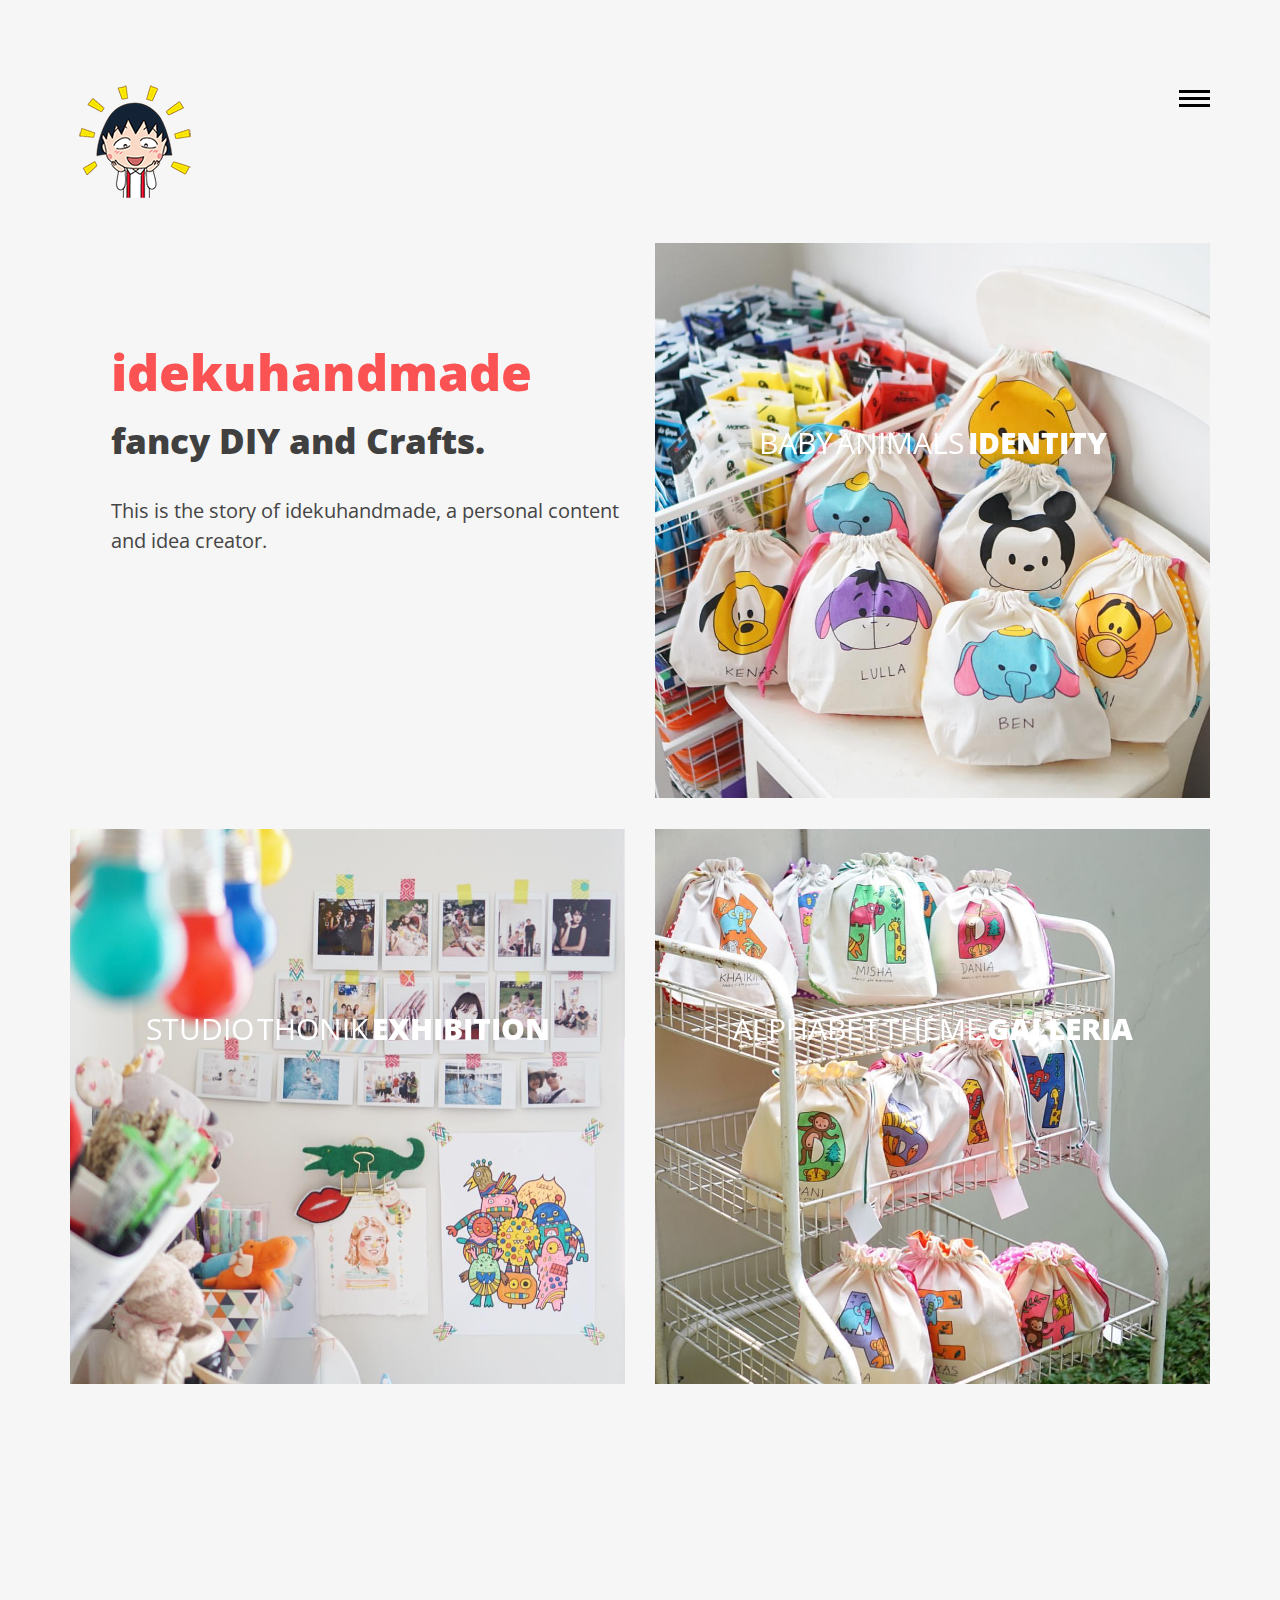
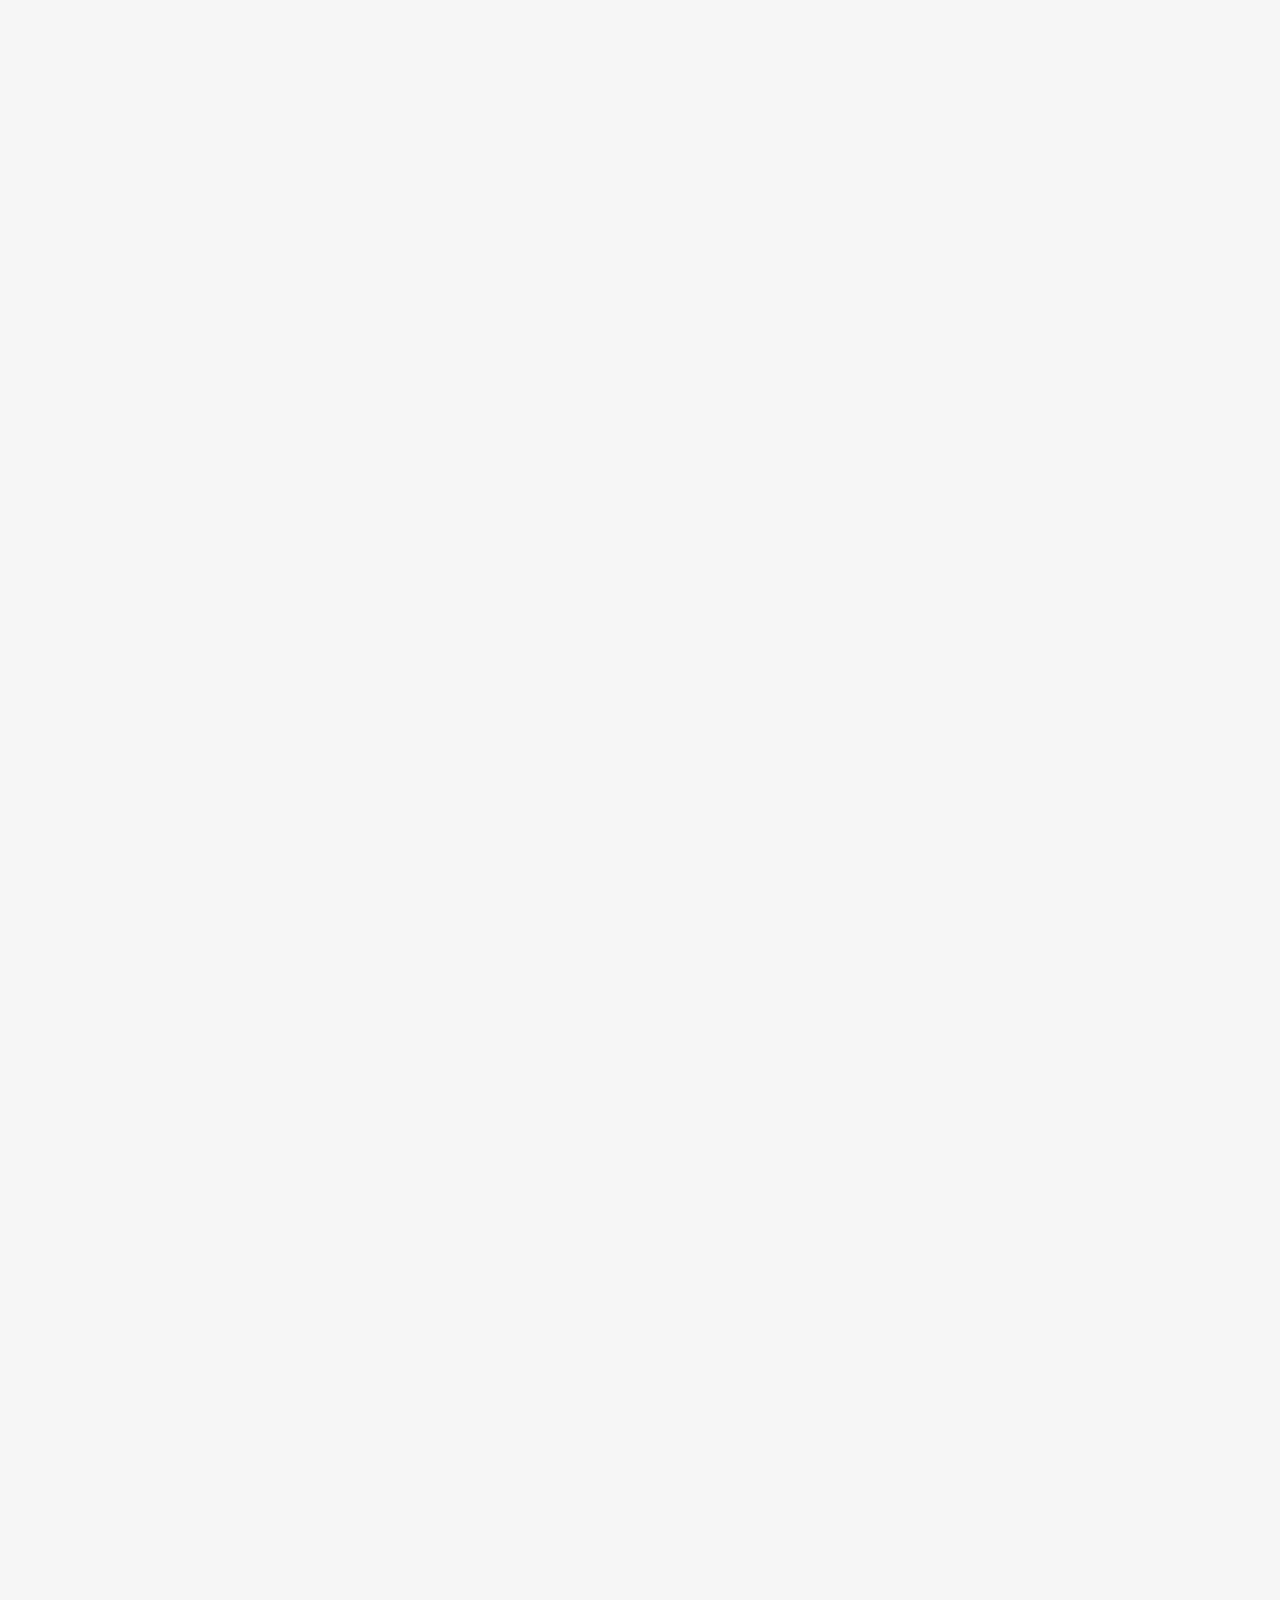
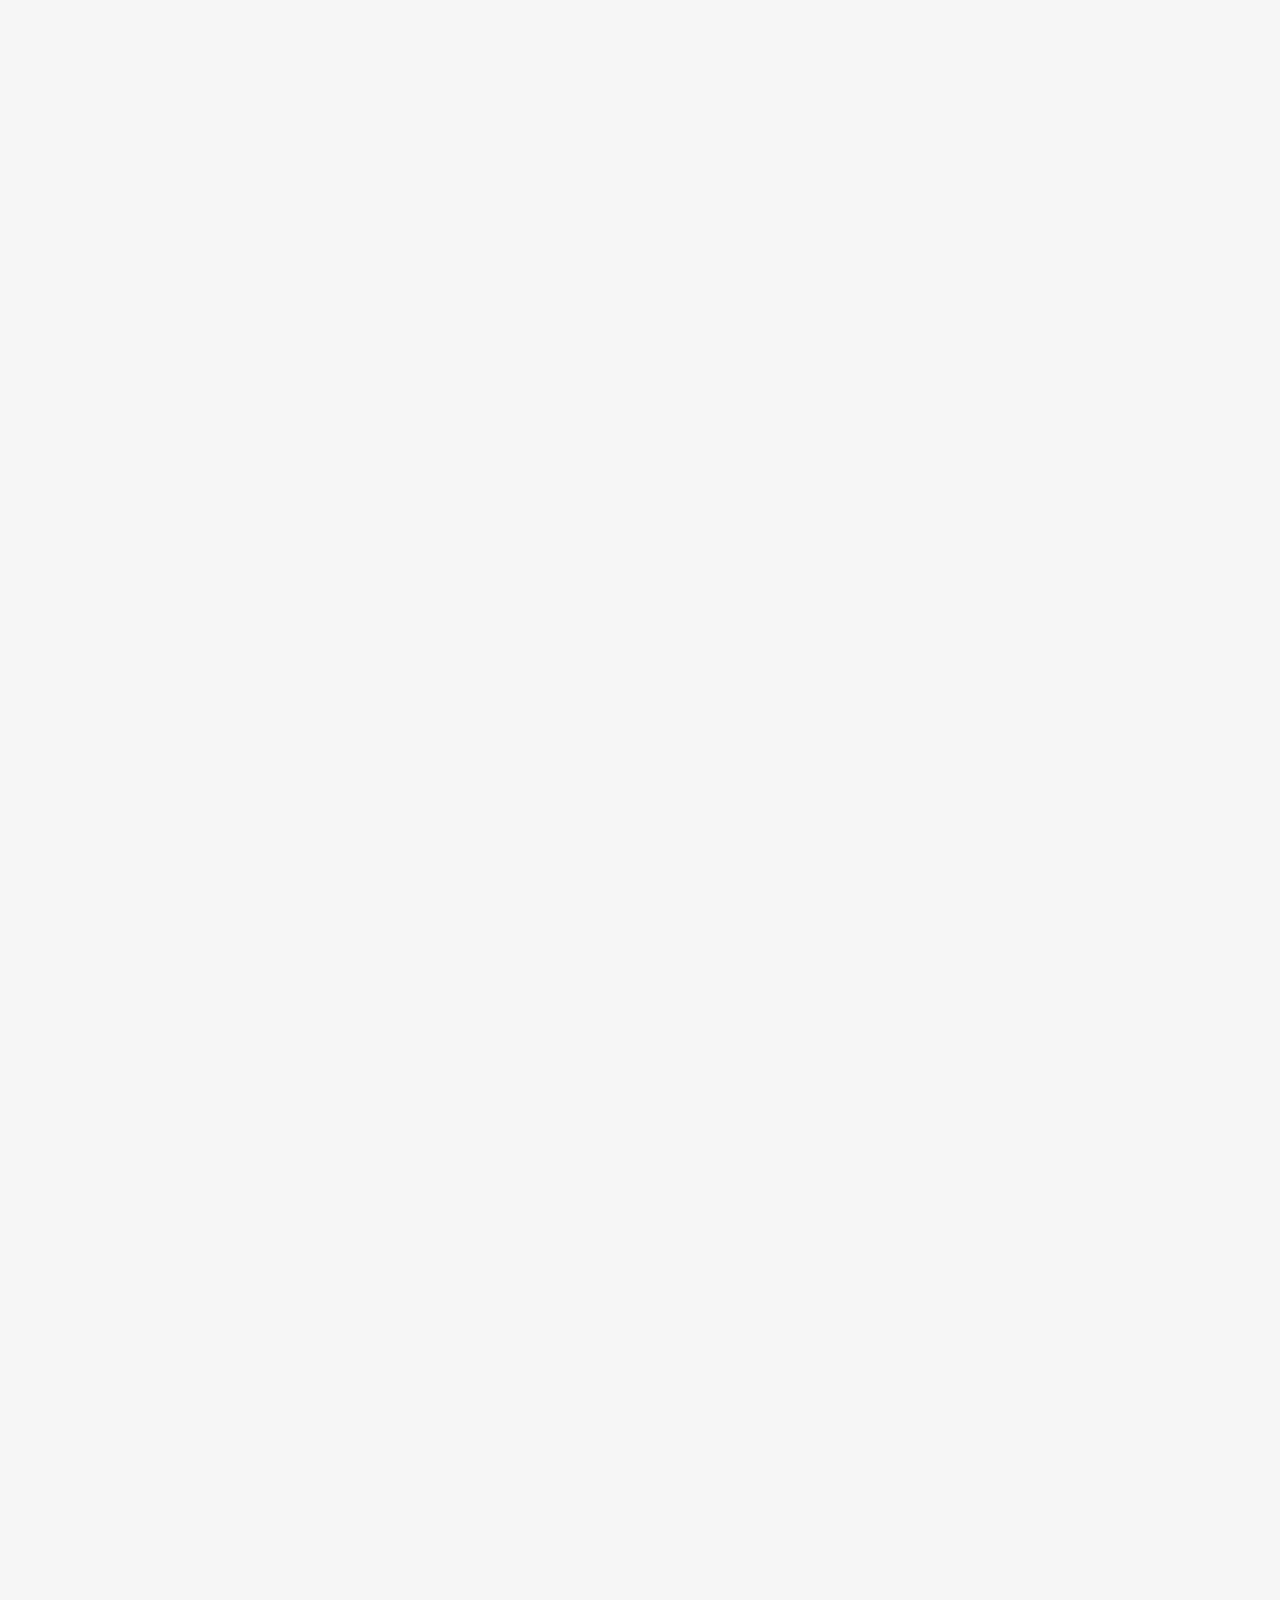
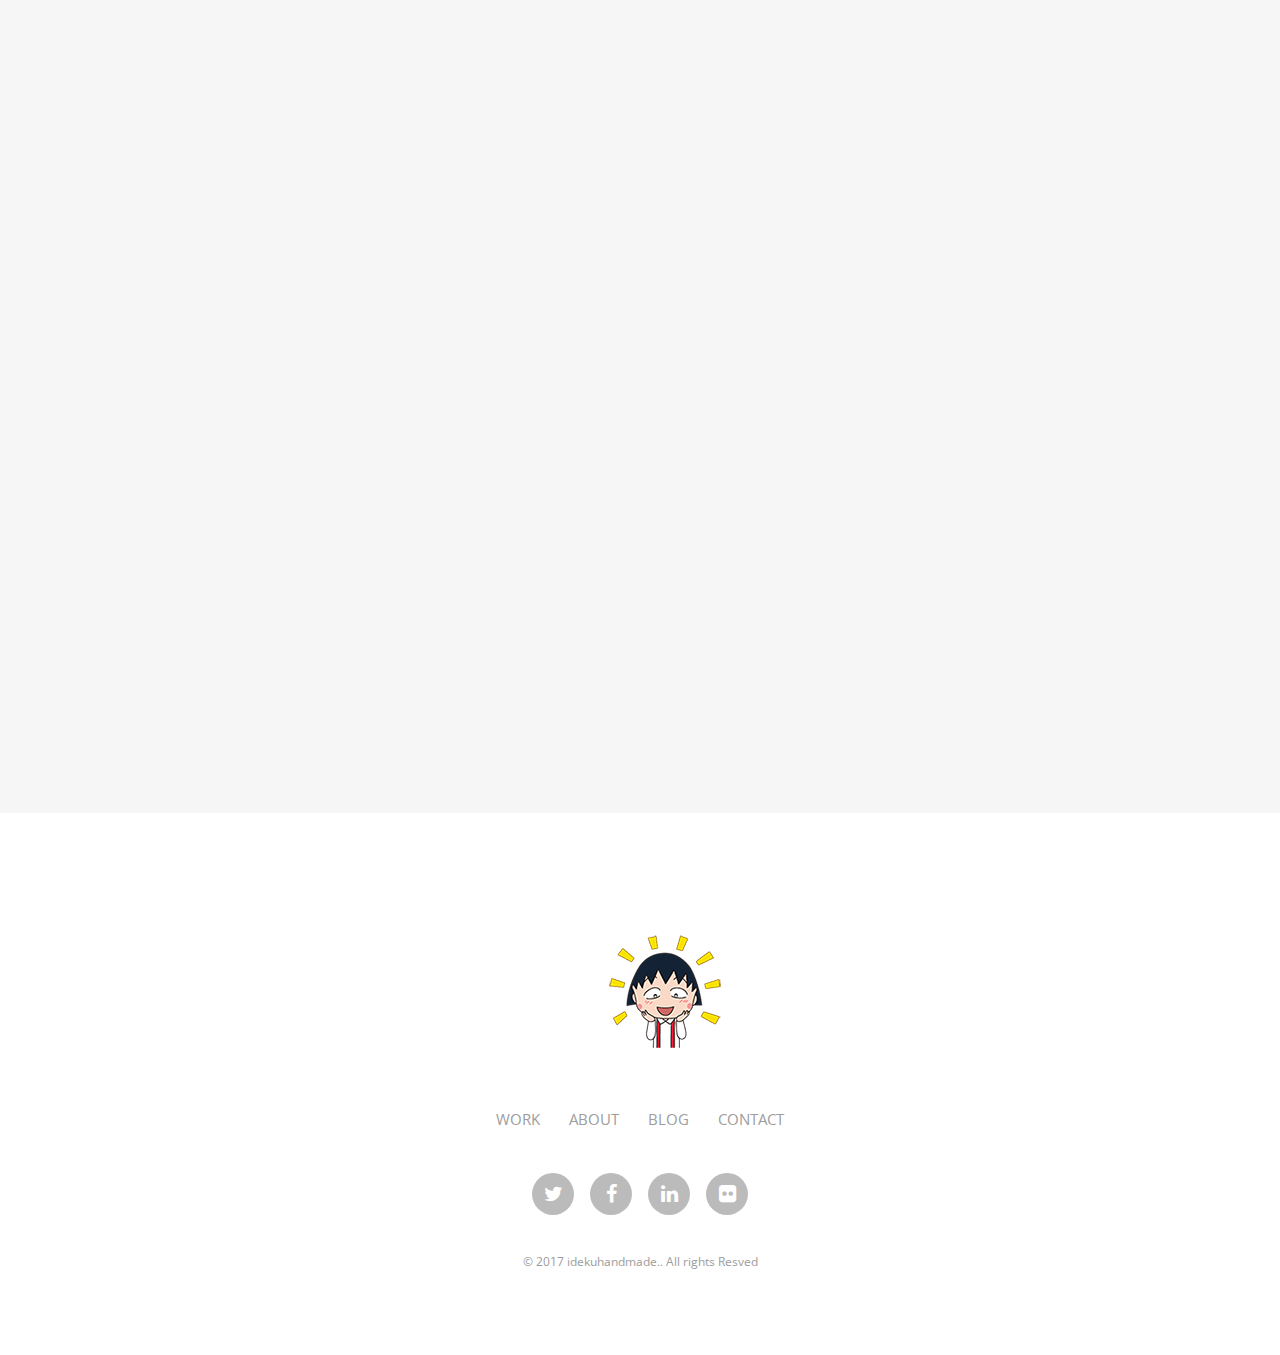
<file: index.html>
<!DOCTYPE HTML>

 <html>

    <head>

    	<meta name="viewport" content="width=device-width, initial-scale=1, maximum-scale=1" />

        <meta charset="utf-8">

        <!-- Description, Keywords and Author -->

        <meta name="description" content="">

        <meta name="author" content="">



        <title>idekuhandmade.com</title>

		    <link rel="shortcut icon" href="images/favicon.png" type="image/x-icon">



        <!-- style -->

        <link href="css/style.css" rel="stylesheet" type="text/css">

        <!-- style -->

        <!-- bootstrap -->

        <link href="css/bootstrap.min.css" rel="stylesheet" type="text/css">

        <!-- responsive -->

        <link href="css/responsive.css" rel="stylesheet" type="text/css">

        <!-- font-awesome -->

        <link href="css/font-awesome.min.css" rel="stylesheet" type="text/css">

        <!-- font-awesome -->

        <link href="css/effects/set2.css" rel="stylesheet" type="text/css">

        <link href="css/effects/normalize.css" rel="stylesheet" type="text/css">

        <link href="css/effects/component.css"  rel="stylesheet" type="text/css" >

	</head>



    <body>



    	<!-- header -->

        	<header role="header">

            	<div class="container">

                	<!-- logo -->

                    	<h1>

                        	<a href="index.html" title="idekuhandmade LLC"><img src="images/logo.png" title="idekuhandmade LLC" alt="idekuhandmade LLC"/></a>

                      </h1>

                    <!-- logo -->

                    <!-- nav -->

                    <nav role="header-nav" class="navy">

                        <ul>

                            <li class="nav-active"><a href="index.html" title="Work">Work</a></li>

                            <li><a href="about.html" title="About">About</a></li>

                            <li><a href="blog.html" title="Blog">Blog</a></li>

                            <li><a href="contact.html" title="Contact">Contact</a></li>

                        </ul>

                    </nav>

                    <!-- nav -->

                </div>

            </header>

        <!-- header -->

        <!-- main -->

        <main role="main-home-wrapper" class="container">



            <div class="row">



            	<section class="col-xs-12 col-sm-6 col-md-6 col-lg-6 ">

                	<article role="pge-title-content">

                    	<header>

                        	<h2><span>idekuhandmade</span> fancy DIY and Crafts.</h2>

                        </header>

                        <p>This is the story of idekuhandmade, a personal content and idea creator.</p>

                    </article>

                </section>



                <section class="col-xs-12 col-sm-6 col-md-6 col-lg-6 grid">

                	<figure class="effect-oscar">

                    	<img src="images/home-images/image-1.jpg" alt="" class="img-responsive"/>

                        <figcaption>

                        	<h2>Baby Animals<span> Identity</span></h2>

							<p>Small Bag or Pouch Identity.</p>

							<a href="works-details.html">View more</a>

                        </figcaption>

                    </figure>

                </section>



                <div class="clearfix"></div>



                <section class="col-xs-12 col-sm-6 col-md-6 col-lg-6 grid">

                	<ul class="grid-lod effect-2" id="grid">

                    	<li>

                        	<figure class="effect-oscar">

                            <img src="images/home-images/image-2.jpg" alt="" class="img-responsive"/>

                            <figcaption>



                                    <h2>Studio Thonik <span>Exhibition</span></h2>

                                    <p>Project for Thonik, design studio based in Jakarta</p>

                                    <a href="works-details.html">View more</a>



                            </figcaption>

                        </figure>

                        </li>



                        <li>

                        	<figure class="effect-oscar">

                            <img src="images/home-images/image-4.jpg" alt="" class="img-responsive"/>

                            <figcaption>

                                <h2>A Brand <span>new Agency</span></h2>

                                <p>Over 40,000 customers use our services to completed their day.</p>

                                <a href="works-details.html">View more</a>

                            </figcaption>

                        </figure>

                        </li>

                        <li>

                        	<figure class="effect-oscar">

                            <img src="images/home-images/image-2.jpg" alt="" class="img-responsive"/>

                             <figcaption>

                                <h2>Studio Thonik <span>Exhibition</span></h2>

                                    <p>Project for Thonik, design studio based in Amsterdam</p>

                                <a href="works-details.html">View more</a>

                            </figcaption>

                        </figure>

                        </li>

                        <li>

                        	<figure class="effect-oscar">

                            <img src="images/home-images/image-4.jpg" alt="" class="img-responsive"/>

                             <figcaption>

                                <h2>A Brand <span>new Agency</span></h2>

                                <p>Over 40,000 customers use our services to completed their day.</p>

                                <a href="works-details.html">View more</a>

                            </figcaption>

                        </figure>

                        </li>

                        <li>

                        	<figure class="effect-oscar">

                            <img src="images/home-images/image-2.jpg" alt="" class="img-responsive"/>

                             <figcaption>

                                <h2>Studio Thonik <span>Exhibition</span></h2>

                                    <p>Project for Thonik, design studio based in Amsterdam</p>

                                <a href="works-details.html">View more</a>

                            </figcaption>

                        </figure>

                        </li>

                        <li>

                        	<figure class="effect-oscar">

                            <img src="images/home-images/image-4.jpg" alt="" class="img-responsive"/>

                             <figcaption>

                                <h2>A Brand <span>new Agency</span></h2>

                                <p>Over 40,000 customers use our services to completed their day.</p>

                                <a href="works-details.html">View more</a>

                            </figcaption>

                        </figure>

                        </li>

                        <li>

                        	<figure class="effect-oscar">

                            <img src="images/home-images/image-2.jpg" alt="" class="img-responsive"/>

                             <figcaption>

                                <h2>Studio Thonik <span>Exhibition</span></h2>

                                    <p>Project for Thonik, design studio based in Amsterdam</p>

                                <a href="works-details.html">View more</a>

                            </figcaption>

                        </figure>

                        </li>

                        <li>

                        	<figure class="effect-oscar">

                            <img src="images/home-images/image-4.jpg" alt="" class="img-responsive"/>

                             <figcaption>

                                <h2>A Brand <span>new Agency</span></h2>

                                <p>Over 40,000 customers use our services to completed their day.</p>

                                <a href="works-details.html">View more</a>

                            </figcaption>

                        </figure>

                        </li>

                    </ul>

                </section>



                <section class="col-xs-12 col-sm-6 col-md-6 col-lg-6 grid">

                	<ul class="grid-lod effect-2" id="grid">

                    	<li>

                        	<figure class="effect-oscar">

                            <img src="images/home-images/image-3.jpg" alt="" class="img-responsive"/>

                             <figcaption>

                                <h2>Alphabet Theme <span>Galleria</span></h2>

                                <p>Galerie Anatome based in Jakarta.</p>

                                <a href="works-details.html">View more</a>

                            </figcaption>

                        </figure>

                        </li>

                        <li>

                        	<figure class="effect-oscar">

                            <img src="images/home-images/image-5.jpg" alt="" class="img-responsive"/>

                             <figcaption>

                                <h2>A Brand <span>new Agency</span></h2>

                                <p>Over 40,000 customers use our services to completed their day.</p>

                                <a href="works-details.html">View more</a>

                            </figcaption>

                        </figure>

                        </li>

                        <li>

                        	<figure class="effect-oscar">

                            <img src="images/home-images/image-3.jpg" alt="" class="img-responsive"/>

                             <figcaption>

                                <h2>Alphabet Theme <span>Galleria</span></h2>

                                <p>Galerie Anatome based in Jakarta</p>

                                <a href="works-details.html">View more</a>

                            </figcaption>

                        </figure>

                        </li>

                        <li>

                        	<figure class="effect-oscar">

                            <img src="images/home-images/image-5.jpg" alt="" class="img-responsive"/>

                             <figcaption>

                                <h2>A Brand <span>new Agency</span></h2>

                                <p>Over 40,000 customers use our services to completed their day.</p>

                                <a href="works-details.html">View more</a>

                            </figcaption>

                        </figure>

                        </li>

                        <li>

                        	<figure class="effect-oscar">

                            <img src="images/home-images/image-3.jpg" alt="" class="img-responsive"/>

                             <figcaption>

                               <h2>Alphabet Theme <span>Galleria</span></h2>

                                <p>Galerie Anatome based in Jakarta.</p>

                                <a href="works-details.html">View more</a>

                            </figcaption>

                        </figure>

                        </li>

                        <li>

                             <figure class="effect-oscar">

                                <img src="images/home-images/image-5.jpg" alt="" class="img-responsive"/>

                                 <figcaption>

                                <h2>A Brand <span>new Agency</span></h2>

                                <p>Over 40,000 customers use our services to completed their day.</p>

                                <a href="works-details.html">View more</a>

                            </figcaption>

                            </figure>

                        </li>

                        <li>

                       	 	<figure class="effect-oscar">

                            <img src="images/home-images/image-3.jpg" alt="" class="img-responsive"/>

                             <figcaption>

                                <h2>Alphabet Theme <span>Galleria</span></h2>

                                <p>Galerie Anatome based in Jakarta</p>

                                <a href="works-details.html">View more</a>

                            </figcaption>

                        </figure>

                        </li>

                        <li>

                        	<figure class="effect-oscar">

                            <img src="images/home-images/image-5.jpg" alt="" class="img-responsive"/>

                             <figcaption>

                                <h2>A Brand <span>new Agency</span></h2>

                                <p>Over 40,000 customers use our services to completed their day.</p>

                                <a href="works-details.html">View more</a>

                            </figcaption>

                        </figure>

                        </li>

                    </ul>

                </section>

                <div class="clearfix"></div>

            </div>

        </main>

    	<!-- main -->

        <!-- footer -->

        <footer role="footer">

            <!-- logo -->

                <h1>

                    <a href="index.html" title="idekuhandmade LLC"><img src="images/logo.png" title="idekuhandmade LLC" alt="idekuhandmade LLC"/></a>

                </h1>

            <!-- logo -->

            <!-- nav -->

            <nav role="footer-nav">

            	<ul>

                	<li><a href="index.html" title="Work">Work</a></li>

                    <li><a href="about.html" title="About">About</a></li>

                    <li><a href="blog.html" title="Blog">Blog</a></li>

                    <li><a href="contact.html" title="Contact">Contact</a></li>

                </ul>

            </nav>

            <!-- nav -->

            <ul role="social-icons">

            	<li><a href="#"><i class="fa fa-twitter" aria-hidden="true"></i></a></li>

                <li><a href="#"><i class="fa fa-facebook" aria-hidden="true"></i></a></li>

                <li><a href="#"><i class="fa fa-linkedin" aria-hidden="true"></i></a></li>

                <li><a href="#"><i class="fa fa-flickr" aria-hidden="true"></i></a></li>

            </ul>

            <p class="copy-right">&copy; 2017  idekuhandmade.. All rights Resved</p>

        </footer>

        <!-- footer -->



        <!-- jQuery (necessary for Bootstrap's JavaScript plugins) -->

        <script src="js/jquery.min.js" type="text/javascript"></script>

        <!-- custom -->

		<script src="js/nav.js" type="text/javascript"></script>

        <script src="js/custom.js" type="text/javascript"></script>

        <!-- Include all compiled plugins (below), or include individual files as needed -->

        <script src="js/bootstrap.min.js" type="text/javascript"></script>

        <script src="js/effects/masonry.pkgd.min.js"  type="text/javascript"></script>

		<script src="js/effects/imagesloaded.js"  type="text/javascript"></script>

		<script src="js/effects/classie.js"  type="text/javascript"></script>

		<script src="js/effects/AnimOnScroll.js"  type="text/javascript"></script>

        <script src="js/effects/modernizr.custom.js"></script>

        <!-- jquery.countdown -->

        <script src="js/html5shiv.js" type="text/javascript"></script>

    </body>

</html>
</file>
<file: css/style.css>
/*

	Theme Name: avana LLC

	Template URI:

	Description:

	Author:

	Author URI:

	License:

	License URI:

	Version: 1.0



	1. Body style

	2. Header

	3. Main

	4. Footer

	5. About



*/

@import url(https://fonts.googleapis.com/css?family=Open+Sans:400,300,300italic,400italic,600,600italic,700,700italic,800,800italic);

html {

	-ms-text-size-adjust: 100%;

	-webkit-text-size-adjust: 100%;

}

*, *:before, *:after {

	-webkit-box-sizing: border-box;

	-moz-box-sizing: border-box;

	box-sizing: border-box;

}

input, textarea {

	-webkit-appearance: none;

	-webkit-border-radius: 0;

}

button, html input[type="button"],/* 1 */ input[type="reset"], input[type="submit"] {

	-webkit-appearance: button;

	cursor: pointer;

 *overflow:visible;

}

body, img,.commentys-form input[type="text"],.commentys-form input[type="email"],.commentys-form input[type="url"],.commentys-form textarea {

	transition: all .2s linear;

	-o-transition: all .2s linear;

	-moz-transition: all .2s linear;

	-webkit-transition: all .2s linear;

}

html, body, div, span, object, iframe, h1, h2, h3, h4, h5, h6, p, blockquote, pre, abbr, address, cite, code, del, dfn, em, img, ins, kbd, q, samp, small, strong, sub, sup, var, b, i, dl, dt, dd, ol, ul, li, fieldset, form, label, legend, table, caption, tbody, tfoot, thead, tr, th, td, article, aside, canvas, details, figcaption, figure, footer, header, hgroup, menu, nav, section, summary, time, mark, audio, video, input, main {

	-webkit-box-sizing: border-box;

	-moz-box-sizing: border-box;

	box-sizing: border-box;

	margin: 0;

	padding: 0;

	vertical-align: baseline;

	border: 0;

	outline: 0;

}

article, aside, details, figcaption, figure, footer, header, hgroup, menu, nav, section, img, main {

	display: block

}

audio, canvas, video {

	display: inline-block;

 *display:inline;

 *zoom:1

}

blockquote:before, blockquote:after, q:before, q:after {

	content: '';

	content: none;

}

.clear {

	clear: both;

	line-height: 0;

	height: 0;

}

a {

	text-decoration: none;

	outline: none;

	color: #010101;

	transition-delay: 0s;

	transition-duration: 0.6s;

	transition-property: all;

	transition-timing-function: ease;

}

a:focus, img:focus, button:focus, .btn:focus {outline: none;}

::-moz-selection {background-color:#fb5353;color:#fff;text-shadow:none;}

::selection {background-color: #fb5353;color: #fff;text-shadow: none;}

@font-face {font-family: 'Open Sans', sans-serif;}

/*===== Header ===*/

header[role="header"]{ padding-top:80px; padding-bottom:39px}

header[role="header"] h1{ padding:0; margin:0}

header[role="header"] h1 > a{ max-width:66px; display:block; float:left}

header[role="header"] nav{ padding-top:10px;transition-delay: 0s;

transition-duration: 0.6s;transition-property: all;transition-timing-function: ease;}

header[role="header"] nav ul{ display:none; position: fixed; z-index:60; text-align:center; width:100%; height:100%; top:0; left:0; right:0; background-color:rgba(255,255,255,0.8); padding:0; margin:0; padding-top:199px;}

header[role="header"] nav ul > li{ font-weight:800; font-size:42px; display:block}

header[role="header"] nav ul > li > a{ display:block; line-height:72px; color:#404040}

header[role="header"] nav ul > li:hover a,header[role="header"] nav ul > li.nav-active a{ text-decoration:none; color:#fb5353}

header[role="header"] nav #menu-button {width: 31px;font-size: 0;float: right;height: 19px;position: relative; z-index:70;

-webkit-transform: rotate(0deg);-moz-transform: rotate(0deg);-o-transform: rotate(0deg);transform: rotate(0deg);-webkit-transition: .5s ease-in-out;-moz-transition: .5s ease-in-out;-o-transition: .5s ease-in-out;transition: .5s ease-in-out;cursor: pointer;}

header[role="header"] nav #menu-button span {display: block;position: absolute;z-index: 60;height: 3px;

width: 100%;background: #111111;opacity: 1;left: 0;

-webkit-transform: rotate(0deg);-moz-transform: rotate(0deg);-o-transform: rotate(0deg);

transform: rotate(0deg);-webkit-transition: .25s ease-in-out;-moz-transition: .25s ease-in-out;-o-transition: .25s ease-in-out;transition: .25s ease-in-out;}

header[role="header"] nav #menu-button span {background: #010101;}

header[role="header"] nav #menu-button span:nth-child(1) {top:0px;}

header[role="header"] nav #menu-button span:nth-child(2) {top:7px;}

header[role="header"] nav #menu-button span:nth-child(3) {top:14px;}

header[role="header"] nav #menu-button.open span:nth-child(1) {top: 10px;

-webkit-transform: rotate(135deg);-moz-transform: rotate(135deg);-o-transform: rotate(135deg);transform: rotate(135deg);}

header[role="header"] nav #menu-button.open span:nth-child(2) {opacity: 0;left: -60px;}

header[role="header"] nav #menu-button.open span:nth-child(3) {top: 10px;

-webkit-transform: rotate(-135deg);-moz-transform: rotate(-135deg);-o-transform: rotate(-135deg);transform: rotate(-135deg);}

/*===== main ===*/

main[role="main-home-wrapper"],main[role="main-inner-wrapper"] { padding-bottom:90px}

main[role="main-home-wrapper"] article[role="pge-title-content"],main[role="main-inner-wrapper"] article[role="pge-title-content"]{ padding-left:41px}

main[role="main-home-wrapper"] article[role="pge-title-content"] header,main[role="main-inner-wrapper"] article[role="pge-title-content"] header{ padding-bottom:19px; padding-top:83px}

main[role="main-home-wrapper"] article[role="pge-title-content"] header h2,main[role="main-inner-wrapper"] article[role="pge-title-content"] header h2{ font-size:35px; line-height:53px; color:#404040; font-weight:800}

main[role="main-home-wrapper"] article[role="pge-title-content"] header h2 span,main[role="main-inner-wrapper"] article[role="pge-title-content"] header h2 span{ display:block; font-size:50px; color:#fb5353; padding-bottom:15px}

main[role="main-home-wrapper"] article[role="pge-title-content"] p,main[role="main-inner-wrapper"] article[role="pge-title-content"] p{ font-size:20px; line-height:30px; color:#454545}

/*===== footer ===*/

footer[role="footer"]{ background-color:#FFF; padding-top:100px; padding-bottom:77px}

footer[role="footer"] > h1 a{ margin:0 auto; display:block; max-width:66px; margin-left: 600px;}

footer[role="footer"] nav{ padding-top:37px; padding-bottom:43px}

footer[role="footer"] nav > ul{ text-align:center; padding:0; margin:0}

footer[role="footer"] nav > ul > li{ display: inline-block; text-transform:uppercase; font-size:15px; margin:0 13px}

footer[role="footer"] nav > ul > li > a{ color:#9d9d9d}

footer[role="footer"] nav > ul > li:hover a{ text-decoration:none; color:#fb5353}

footer[role="footer"] ul[role="social-icons"]{ padding:0; margin:0; text-align:center; padding-bottom:40px;}

footer[role="footer"] ul[role="social-icons"] > li{ display: inline-block; margin:0 6.5px}

footer[role="footer"] ul[role="social-icons"] > li > a{ display:block; width:42px; height:42px; background-color:#bbbbbb; color:#FFF; line-height:42px; font-size:20px; border-radius:100%; text-align:center}

footer[role="footer"] ul[role="social-icons"] > li:hover a{ background-color:#fb5353}

footer[role="footer"] .copy-right{ text-align:center; display:block; font-size:12px; line-height:13px; color:#9c9c9c}

/*===== About ===*/

main[role="main-inner-wrapper"] .about-content{ background-color:#fb5353; padding-top:57px; padding-left:70px; padding-right:67px; padding-bottom:58px}

main[role="main-inner-wrapper"] .about-content p{ font-size:17px; line-height:30px; color:#FFF; padding-bottom:20px}

main[role="main-inner-wrapper"] .thumbnails-pan{ padding-top:30px}

main[role="main-inner-wrapper"] .thumbnails-pan section figure{ background-color:#FFF; position:relative; overflow:hidden; cursor:pointer}

main[role="main-inner-wrapper"] .thumbnails-pan section figure,main[role="main-inner-wrapper"] .thumbnails-pan section figure, img,main[role="main-inner-wrapper"] .thumbnails-pan section figure figcaption,section.blog-content figure,section.blog-content figure img,section.blog-content  article{transition-delay: 0s;transition-duration: 0.6s;transition-property: all;transition-timing-function: ease;}

main[role="main-inner-wrapper"] .thumbnails-pan section figure figcaption{ position:absolute; bottom:-50%; left:0; right:0; background-color:#fb5353; margin:0 69px; text-align:center; color:#FFF; padding-top:16px; padding-bottom:27px}

main[role="main-inner-wrapper"] .thumbnails-pan section figure figcaption h3{ font-size:21px; line-height:22px; font-weight:300}

main[role="main-inner-wrapper"] .thumbnails-pan section figure figcaption h5{ text-transform:uppercase; font-size:13px; line-height:14px; font-weight:bold}

main[role="main-inner-wrapper"] .thumbnails-pan section figure:hover,section.blog-content:hover article{ background-color:#fb5353; color:#FFF}

main[role="main-inner-wrapper"] .thumbnails-pan section figure:hover img,section.blog-content:hover figure img{-webkit-transform: scale3d(1.08,1.08,2);transform: scale3d(1.08,1.08,2); opacity:0.5}

main[role="main-inner-wrapper"] .thumbnails-pan section figure:hover figcaption{ bottom:0;}

/*===== Blog ===*/

article[role="pge-title-content"].blog-header{ padding-bottom:218px}

section.blog-content{ margin-bottom:29px}

section.blog-content figure{ overflow:hidden; position:relative;background-color: rgba(255,255,255,0.4); cursor:pointer}

section.blog-content figure .post-date{ text-align:center; color:#FFF; font-weight:800; font-size:14px; line-height:18px; text-transform:uppercase; display:block; background-color:#fb5353; width:130px; height:130px; position:absolute; left:0; top:0; padding-top:41px; z-index:50}

section.blog-content figure .post-date span{ font-size:50px; line-height:35px; display:block}

section.blog-content  article{ font-size:21px; line-height:30px; color:#FFF;  font-weight:800; color:#343434; padding-left:42px; padding-top:33px; padding-bottom:31px;}

section.blog-content:hover figure img{ opacity:0.5}

/*===== Contact ===*/

article[role="pge-title-content"].contact-header{ padding-bottom:218px}

article[role="pge-title-content"].contact-header p a{ color:#343434; padding-right:34px}

article[role="pge-title-content"].contact-header p a:hover{color:#fb5353; text-decoration:none}

.demo-wrapper {width: 100%;margin: 0 auto;height:499px;}

#surabaya {width: 100%;height: 100%;}

.error_message{ color:#e84d49}

#success_page h3,#success_page p{color:#60ca6f }

.contat-from-wrapper{ padding:0 69px; margin-top:108px}

.contat-from-wrapper input[type="text"],.contat-from-wrapper input[type="email"],.contat-from-wrapper textarea{ width:100%; display:block; outline:none; border-bottom:1px solid #bbbbbb; background-color:inherit; color:#404040; font-size:21px; line-height:23px; padding-bottom:24px}

.contat-from-wrapper input[type="text"]:focus,.contat-from-wrapper input[type="email"]:focus,.contat-from-wrapper textarea:focus{ border-bottom-color:#9f9e9e}

.contat-from-wrapper form ::-webkit-input-placeholder { color:#404040; }

.contat-from-wrapper form ::-moz-placeholder { color:#404040; } /* firefox 19+ */

.contat-from-wrapper form :-ms-input-placeholder { color:#404040; } /* ie */

.contat-from-wrapper form input:-moz-placeholder { color:#404040; }

.contat-from-wrapper textarea{ border-bottom:1px solid #bbbbbb; border-left:none; border-right:none; border-top:none; height:77px; margin-top:56px}

.contat-from-wrapper input[type="submit"]{ display:block; border:none; outline:none; width:200px; line-height:60px; text-transform:uppercase; font-size:21px; color:#FFF; font-weight:800; letter-spacing:2px; background-color:#e84d49; margin:41px auto; margin-bottom:0}

.contat-from-wrapper input[type="submit"]:hover{background-color:#f8524e}

/*== Work Details ==*/

.work-details,.blog-details{ padding:0 69px; margin-top:73px}

.work-details header h2{ color:#343434; font-size:36px; font-weight:800}

.work-details header a{ display:inline-block; color:#fb5353; font-size:18px;font-weight:800;padding-top:3px}

.work-details header a i{ color:#0d0d0d; padding-left:10px}

.work-details header a:hover{ color:#0d0d0d; text-decoration:none}

.work-details header a:hover i{ color:#fb5353}

.work-details p{ font-size:16px; color:#666666; line-height:30px; margin-bottom:20px; font-weight:300}

.work-details p strong{ font-weight:800}

.work-images{ margin-top:46px}

.work-images li{ margin-bottom:50px}

/*== Blog Details ==*/

.bog-header { padding-bottom:62px}

.bog-header h3,.comments-pan h3,.commentys-form h4{ color:#404040;font-weight:800; padding-bottom:24px; display:block}

.bog-header h3 span{ color:#fb5353}

.bog-header h2{ font-size:36px; font-weight:normal}

.blog-details .enter-content{ margin-top:62px}

.blog-details .enter-content p{ font-size:16px; line-height:30px; font-weight:300; margin-bottom:23px}

.comments-pan{border-top:2px solid #dedede; padding-top:15px}

.comments-pan h3{border-bottom:2px solid #dedede; padding-bottom:34px; margin-bottom:52px}

.comments-reply,.reply-pan{ padding:0; margin:0; list-style:none}

.comments-reply li{ display:block; border-bottom:2px solid #dedede; overflow:hidden; padding-bottom:51px; margin-bottom:39px}

.comments-reply li figure{ float:left; width:70px; background-color:#000}

.comments-reply li section{ float:left; padding-left:30px; font-size:16px; line-height:30px; font-weight:300; color:#343434;width: 92%;}

.comments-reply li section .date-pan{ font-size:14px; line-height:18px; padding-bottom:25px}

.comments-reply li section h4{font-weight:800; color:#404040; font-size:21px; margin-bottom:6px; margin-top:0}

.comments-reply li section h4 a{ font-size:16px; color:#fb5353;font-weight:400; display:inline-block; padding-left:20px}

.reply-pan{ clear:both; display:block; margin-left:100px;padding-top:39px }

.reply-pan li{ border-bottom:none;border-top:2px solid #dedede; padding-bottom:0; margin-bottom:0;padding-top:38px;}

.commentys-form h4{ font-size:24px}

.commentys-form form{ margin-top:30px}

.commentys-form input[type="text"],.commentys-form input[type="email"],.commentys-form input[type="url"],.commentys-form textarea{ font-size:21px; line-height:22px; color:#404040; padding-bottom:26px; border-bottom:2px solid #bbbbbb; width:100%; display:block; border-left:none; border-right:none; border-top:none; background-color:transparent; outline:none}

.commentys-form textarea{ margin-top:57px}

.commentys-form input[type="text"]:focus,.commentys-form input[type="email"]:focus,.commentys-form input[type="url"]:focus,.commentys-form textarea:focus{ border-bottom-color:#000}

.commentys-form input[type="button"]{ padding:0 36px; text-transform:uppercase; display:inline-block; font-size:21px; line-height:60px; color:#FFF; font-weight: bold; text-align:center; border:none; outline:none; background-color:#fb5353; margin-top:50px}

.commentys-form input[type="button"]:hover{ background-color:#ff5c5c}
</file>
<file: css/responsive.css>
/* md */
@media (min-width: 992px) and (max-width: 1199px) {
	.comments-reply li section{ width:88%}
}
/* sm */
@media (min-width: 768px) and (max-width: 991px) {
	header[role="header"]{ padding:8% 0;}
	header[role="header"] nav ul{ padding-top:10%}
	main[role="main-home-wrapper"] article[role="pge-title-content"],main[role="main-inner-wrapper"] article[role="pge-title-content"]{ padding-left:0}
	main[role="main-home-wrapper"] article[role="pge-title-content"] header,main[role="main-inner-wrapper"] article[role="pge-title-content"] header{ padding-top:0}
	main[role="main-home-wrapper"] article[role="pge-title-content"] header h2,main[role="main-inner-wrapper"] article[role="pge-title-content"] header h2{ font-size:34px}
	main[role="main-home-wrapper"] article p br{ display:none}
	footer[role="footer"]{ padding:30px 0}
	footer[role="footer"] nav{ padding:15px 0}
	main[role="main-inner-wrapper"] .about-content{ padding:5%}
	main[role="main-inner-wrapper"] .thumbnails-pan section figure figcaption{ margin:0 10%}
	section.blog-content figure .post-date{ padding-top:20px; height:100px; width:100px}
	article.contact-header[role="pge-title-content"] p a{padding-right:10px}
	.contat-from-wrapper{ margin-top:10px; padding:0 15px}
	.grid-lod li{ width:100% !important; position:static !important; display:inline-block}
	.grid-lod li img{ width:100%}
	.work-details,.blog-details{ padding:0; margin-top:0}
	.comments-reply li section{ width:88%}
}
/* xs */
@media (max-width: 767px) {
	header[role="header"]{ padding:8% 0;}
	header[role="header"] nav ul{ padding-top:10%}
	header[role="header"] nav ul > li{ font-size:30px}
	header[role="header"] nav ul > li > a{ line-height:55px}
	main[role="main-home-wrapper"] article[role="pge-title-content"],main[role="main-inner-wrapper"] article[role="pge-title-content"]{ padding-left:0}
	main[role="main-home-wrapper"] article[role="pge-title-content"] header,main[role="main-inner-wrapper"] article[role="pge-title-content"] header{ padding-top:10px}
	main[role="main-home-wrapper"] article[role="pge-title-content"] header h2,main[role="main-inner-wrapper"] article[role="pge-title-content"] header h2{ font-size:47px}
	main[role="main-home-wrapper"] article[role="pge-title-content"] header h2 span, main[role="main-inner-wrapper"] article[role="pge-title-content"] header h2 span{ font-size:60px;}
	main[role="main-home-wrapper"] article{ padding-bottom:30px}
	main[role="main-home-wrapper"] article p br{ display:none}
	footer[role="footer"]{ padding:40px 0}
	footer[role="footer"] nav{ padding:15px 0}
	main[role="main-inner-wrapper"] .about-content{ padding:5%}
	main[role="main-inner-wrapper"] .thumbnails-pan section figure{ margin-bottom:20px}
	article[role="pge-title-content"].blog-header,article[role="pge-title-content"].contact-header{ padding-bottom:30px}
	section.blog-content figure .post-date{ padding-top:20px; height:100px; width:100px}
	section.blog-content article{ padding:2% 5%; font-size:18px; line-height:24px;font-family: 'proxima_nova_cn_rgregular';}
	article.contact-header[role="pge-title-content"] p a{ font-size:18px; padding-right:10px}
	.contat-from-wrapper{ margin-top:10px; padding:0 15px}
	.contat-from-wrapper input[type="text"], .contat-from-wrapper input[type="email"]{ margin-bottom:20px}
	.contat-from-wrapper textarea{ margin-top:0}
	.work-details,.blog-details{ padding:0; margin-top:0}
	.work-images{ margin-top:0}
	.work-images li{ margin-bottom:0; width:100%}
	.work-images li figcaption h2{ font-size:18px;}
	.grid-lod li{ width:100% !important; position:static !important}
	.bog-header h3, .comments-pan h3, .commentys-form h4{ padding-bottom:0}
	.bog-header h2{ font-size:18px; line-height:26px}
	.bog-header{ padding-bottom:20px}
	.blog-details .enter-content{ margin-top:10px}
	.blog-details .enter-content p,.comments-reply li section{ font-size:14px; line-height:26px}
	.comments-pan h3{ padding-bottom:20px; margin-top:0}
	.comments-reply li section{ float:none; width:auto; padding-left:0}
	.comments-reply li figure{ margin-right:20px}
	.reply-pan{ margin-left:20px}
	.commentys-form input[type="text"], .commentys-form input[type="email"], .commentys-form input[type="url"], .commentys-form textarea{ margin-bottom:20px}
	.commentys-form textarea{ margin-top:0; margin-bottom:0}
	
}
</file>
<file: css/effects/set2.css>
.grid {

	position: relative;

	list-style: none; overflow:hidden; 

	text-align: center;

}



/* Common style */

.grid figure {

	position: relative;margin-bottom:31px;

	overflow: hidden;

	min-width: 100%;

	max-width: 100%;

	width:100%;

	height: 100%; min-height:100%;

	background: #3085a3;

	text-align: center;

	cursor: pointer;

}



.grid figure img {

	position: relative;

	display: block;

	min-height: 100%;

	max-width: 100%;

	opacity: 0.8;

}



.grid figure figcaption {

	padding:0;

	color: #fff;

	text-transform: uppercase;

	font-size: 1.25em;

	-webkit-backface-visibility: hidden;

	backface-visibility: hidden;

	line-height:100%;

}

.grid figure figcaption header a{}

.grid figure figcaption::before,

.grid figure figcaption::after {

	pointer-events: none;

}



.grid figure figcaption,

.grid figure figcaption > a {

	position: absolute;

	top: 0;

	left: 0;

	width: 100%;

	height: 100%;

}



/* Anchor will cover the whole item by default */

/* For some effects it will show as a button */

.grid figure figcaption > a {

	z-index: 1000;

	text-indent: 200%;

	white-space: nowrap;

	font-size: 0;

	opacity: 0;

}



.grid figure h2 {

	word-spacing: -0.15em;

	font-weight:400; color:#FFF;

}



.grid figure h2 span {

	font-weight: 800;

}



.grid figure h2,

.grid figure p {

	margin: 0;

}



.grid figure p {

	letter-spacing: 1px;

	font-size:16px; line-height:22px;

}





/* Individual effects */




/*---------------*/

/***** Oscar *****/

/*---------------*/



figure.effect-oscar {

	/*background: -webkit-linear-gradient(45deg, #22682a 0%, #9b4a1b 40%, #3a342a 100%);

	background: linear-gradient(45deg, #22682a 0%,#9b4a1b 40%,#3a342a 100%);*/

	background-color:#fb5353;

}



figure.effect-oscar img {

	opacity: 1;

	-webkit-transition: opacity 0.35s;

	transition: opacity 0.35s;

}



figure.effect-oscar figcaption {

	padding: 4em;

	background-color: rgba(58,52,42,0);

	-webkit-transition: background-color 0.35s;

	transition: background-color 0.35s;

}



figure.effect-oscar figcaption::before {

	position: absolute;

	top: 30px;

	right: 30px;

	bottom: 30px;

	left: 30px;

	border: 1px solid #fff;

	content: '';

}



figure.effect-oscar h2 {

font-weight:400;	margin: 20% 0 10px 0;

	-webkit-transition: -webkit-transform 0.35s;

	transition: transform 0.35s;

	-webkit-transform: translate3d(0,100%,0);

	transform: translate3d(0,100%,0);

}

figure.effect-oscar h2 span{

	font-weight:800

}

figure.effect-oscar figcaption::before,

figure.effect-oscar p {

	font-weight:400;

	opacity: 0;

	-webkit-transition: opacity 0.35s, -webkit-transform 0.35s;

	transition: opacity 0.35s, transform 0.35s;

	-webkit-transform: scale(0);

	transform: scale(0);

}



figure.effect-oscar:hover h2 {

	-webkit-transform: translate3d(0,0,0);

	transform: translate3d(0,0,0);

}



figure.effect-oscar:hover figcaption::before,

figure.effect-oscar:hover p {

	opacity: 1;

	-webkit-transform: scale(1);

	transform: scale(1);

}



figure.effect-oscar:hover figcaption {

	background-color: rgba(58,52,42,0);

}



figure.effect-oscar:hover img {

	opacity: 0.4;

}



@media screen and (max-width: 50em) {

	.content {

		padding: 0 10px;

		text-align: center;

	}

	.grid figure {

		display: inline-block;

		float: none;

		margin: 10px auto;

		width: 100%;

	}

}

@media (min-width: 768px) and (max-width: 991px) {

	figure.effect-oscar figcaption::before{ left:10px; right:10px; top:10px; bottom:10px;}

	figure.effect-oscar figcaption{ padding:0em}

	figure.effect-oscar h2{ font-size:20px;}

	figure.effect-oscar p{ font-size:13px;  padding:2%; display:block; width:90%; margin:0 auto;}

}



@media (max-width: 767px) {

	figure.effect-oscar figcaption::before{ left:10px; right:10px; top:10px; bottom:10px;}

	figure.effect-oscar figcaption{ padding:0em}

	figure.effect-oscar h2{ font-size:15px;}

	figure.effect-oscar p{ font-size:13px;  padding:2%; display:block; width:90%; margin:0 auto;}

}
</file>
<file: css/effects/component.css>
.grid-lod {
	/*max-width: 69em;
	list-style: none;
	margin: 30px auto;
	padding: 0;*/
}

.grid-lod li {
	display: block;
/*	float: left;
	padding: 7px;
	width: 33%;*/
	opacity: 0;
}

.grid-lod li.shown,
.no-js .grid-lod li,
.no-cssanimations .grid-lod li {
	opacity: 1;
}

.grid-lod li a,
.grid-lod li img {
	outline: none;
	border: none;
	display: block;
	max-width: 100%;
}

/* Effect 1: opacity */
.grid-lod.effect-1 li.animate {
	-webkit-animation: fadeIn 0.65s ease forwards;
	animation: fadeIn 0.65s ease forwards;
}

@-webkit-keyframes fadeIn {
	0% { }
	100% { opacity: 1; }
}

@keyframes fadeIn {
	0% { }
	100% { opacity: 1; }
}

/* Effect 2: Move Up */
.grid-lod.effect-2 li.animate {
	-webkit-transform: translateY(200px);
	transform: translateY(200px);
	-webkit-animation: moveUp 0.65s ease forwards;
	animation: moveUp 0.65s ease forwards;
}

@-webkit-keyframes moveUp {
	0% { }
	100% { -webkit-transform: translateY(0); opacity: 1; }
}

@keyframes moveUp {
	0% { }
	100% { -webkit-transform: translateY(0); transform: translateY(0); opacity: 1; }
}

/* Effect 3: Scale up */
.grid-lod.effect-3 li.animate {
	-webkit-transform: scale(0.6);
	transform: scale(0.6);
	-webkit-animation: scaleUp 0.65s ease-in-out forwards;
	animation: scaleUp 0.65s ease-in-out forwards;
}

@-webkit-keyframes scaleUp {
	0% { }
	100% { -webkit-transform: scale(1); opacity: 1; }
}

@keyframes scaleUp {
	0% { }
	100% { -webkit-transform: scale(1); transform: scale(1); opacity: 1; }
}

/* Effect 4: fall perspective */
.grid-lod.effect-4 {
	-webkit-perspective: 1300px;
	perspective: 1300px;
}

.grid-lod.effect-4 li.animate {
	-webkit-transform-style: preserve-3d;
	transform-style: preserve-3d;
	-webkit-transform: translateZ(400px) translateY(300px) rotateX(-90deg);
	transform: translateZ(400px) translateY(300px) rotateX(-90deg);
	-webkit-animation: fallPerspective .8s ease-in-out forwards;
	animation: fallPerspective .8s ease-in-out forwards;
}

@-webkit-keyframes fallPerspective {
	0% { }
	100% { -webkit-transform: translateZ(0px) translateY(0px) rotateX(0deg); opacity: 1; }
}

@keyframes fallPerspective {
	0% { }
	100% { -webkit-transform: translateZ(0px) translateY(0px) rotateX(0deg); transform: translateZ(0px) translateY(0px) rotateX(0deg); opacity: 1; }
}

/* Effect 5: fly (based on http://lab.hakim.se/scroll-effects/ by @hakimel) */
.grid-lod.effect-5 {
	-webkit-perspective: 1300px;
	perspective: 1300px;
}

.grid-lod.effect-5 li.animate {
	-webkit-transform-style: preserve-3d;
	transform-style: preserve-3d;
	-webkit-transform-origin: 50% 50% -300px;
	transform-origin: 50% 50% -300px;
	-webkit-transform: rotateX(-180deg);
	transform: rotateX(-180deg);
	-webkit-animation: fly .8s ease-in-out forwards;
	animation: fly .8s ease-in-out forwards;
}

@-webkit-keyframes fly {
	0% { }
	100% { -webkit-transform: rotateX(0deg); opacity: 1; }
}

@keyframes fly {
	0% { }
	100% { -webkit-transform: rotateX(0deg); transform: rotateX(0deg); opacity: 1; }
}

/* Effect 6: flip (based on http://lab.hakim.se/scroll-effects/ by @hakimel) */
.grid-lod.effect-6 {
	-webkit-perspective: 1300px;
	perspective: 1300px;
}

.grid-lod.effect-6 li.animate {
	-webkit-transform-style: preserve-3d;
	transform-style: preserve-3d;
	-webkit-transform-origin: 0% 0%;
	transform-origin: 0% 0%;
	-webkit-transform: rotateX(-80deg);
	transform: rotateX(-80deg);
	-webkit-animation: flip .8s ease-in-out forwards;
	animation: flip .8s ease-in-out forwards;
}

@-webkit-keyframes flip {
	0% { }
	100% { -webkit-transform: rotateX(0deg); opacity: 1; }
}

@keyframes flip {
	0% { }
	100% { -webkit-transform: rotateX(0deg); transform: rotateX(0deg); opacity: 1; }
}

/* Effect 7: helix (based on http://lab.hakim.se/scroll-effects/ by @hakimel) */
.grid-lod.effect-7 {
	-webkit-perspective: 1300px;
	perspective: 1300px;
}

.grid-lod.effect-7 li.animate {
	-webkit-transform-style: preserve-3d;
	transform-style: preserve-3d;
	-webkit-transform: rotateY(-180deg);
	transform: rotateY(-180deg);
	-webkit-animation: helix .8s ease-in-out forwards;
	animation: helix .8s ease-in-out forwards;
}

@-webkit-keyframes helix {
	0% { }
	100% { -webkit-transform: rotateY(0deg); opacity: 1; }
}

@keyframes helix {
	0% { }
	100% { -webkit-transform: rotateY(0deg); transform: rotateY(0deg); opacity: 1; }
}

/* Effect 8:  */
.grid-lod.effect-8 {
	-webkit-perspective: 1300px;
	perspective: 1300px;
}

.grid-lod.effect-8 li.animate {
	-webkit-transform-style: preserve-3d;
	transform-style: preserve-3d;
	-webkit-transform: scale(0.4);
	transform: scale(0.4);
	-webkit-animation: popUp .8s ease-in forwards;
	animation: popUp .8s ease-in forwards;
}

@-webkit-keyframes popUp {
	0% { }
	70% { -webkit-transform: scale(1.1); opacity: .8; -webkit-animation-timing-function: ease-out; }
	100% { -webkit-transform: scale(1); opacity: 1; }
}

@keyframes popUp {
	0% { }
	70% { -webkit-transform: scale(1.1); transform: scale(1.1); opacity: .8; -webkit-animation-timing-function: ease-out; animation-timing-function: ease-out; }
	100% { -webkit-transform: scale(1); transform: scale(1); opacity: 1; }
}

@media screen and (max-width: 900px) {
	.grid-lod li {
		width: 50%;
	}
}

@media screen and (max-width: 400px) {
	.grid-lod li {
		width: 100%;
	}
}
</file>
